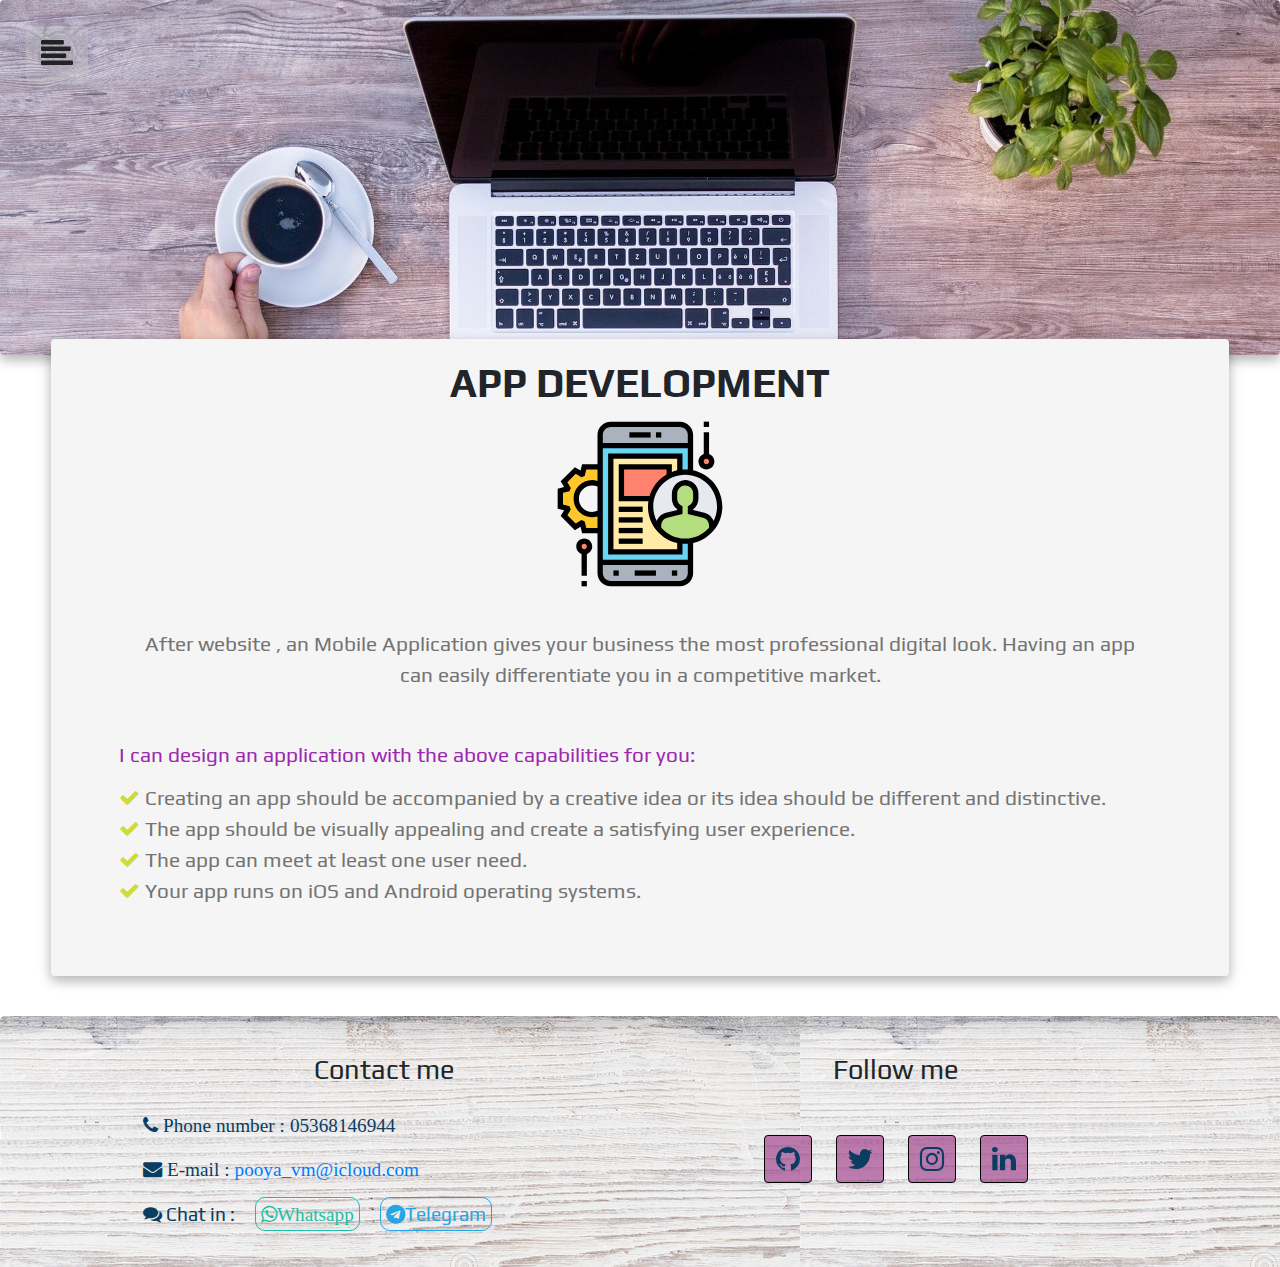
<file: pages/app-development/index.html>
<!DOCTYPE html>
<html lang="en">
  <head>
    <meta charset="UTF-8" />
    <meta
      name="viewport"
      content="width=device-width, initial-scale=1, shrink-to-fit=no"
    />
    <!-- ------------font awesome------- -->
    <link
      rel="stylesheet"
      href="https://stackpath.bootstrapcdn.com/font-awesome/4.7.0/css/font-awesome.min.css"
    />
   
    <link
      href="https://fonts.googleapis.com/css2?family=Russo+One&display=swap"
      rel="stylesheet"
    />
    <link
      href="https://fonts.googleapis.com/css2?family=Play:wght@700&display=swap"
      rel="stylesheet"
    />
    <link
      href="https://fonts.googleapis.com/css2?family=Play:wght@400;700&display=swap"
      rel="stylesheet"
    />
    <!-- ------------bootstrap----------- -->
    <link
      href="https://cdnjs.cloudflare.com/ajax/libs/twitter-bootstrap/4.5.0/css/bootstrap.min.css"
      rel="stylesheet"
    />
    <link rel="stylesheet" href="../../css/mdb.min.css" />
    <link rel="stylesheet" href="./style.css" />
    <link rel="stylesheet" href="../../css/shared.css">
    <link rel="shortcut icon" href="../../images/mobile.svg" type="image/x-icon">
    <title>App Development</title>
  </head>
  <body>
      <!-- ---------------------------progress bar ------------------------------------->
    <div class="progress"></div>
    <div id="top-menu">
      <a class="menu-btn animated fadeInDown delay-1s slow">
        <i class="fa fa-align-left"></i>
      </a>
    </div>
    <aside class="menu">
      <div class="close-btn"><i class="fa fa-window-close"></i></div>
      <ul class="menu-list">
        <li class="memu-item first">
          <a href="../../index.html" class="grey-text"><i class="fa fa-home grey-text"></i>HOME</a>
        </li>
        <li class="memu-item services">
          <a href="../web-development/index.html">
            <img
              src="../../images/web-development.svg"
              alt="web development"
              class="menu-img"
            />
            <p class="menu-text grey-text">Web Development</p>
          </a>
        </li>
        <li class="memu-item services">
          <a href="../e-commerce/index.html">
            <img
              src="../../images/e-commerce.svg"
              alt="e-commerce"
              class="menu-img"
            />
            <p class="menu-text grey-text">E - Commerce</p>
          </a>
        </li>
       
        <li class="memu-item services">
          <a href="../seo-optimazition/index.html">
            <img src="../../images/seo.svg" alt="seo" class="menu-img" />
            <p class="menu-text grey-text">SEO Optimization</p>
          </a>
        </li>
      </ul>
    </aside>

    <!-- Card -->
    <div class="card card-cascade wider reverse">
      <!-- Card image -->
      <div class="view view-cascade overlay">
        <img
          class="card-img-top"
          src="../../images/web-master.jpg"
          alt="Card image cap"
        />
        <div class="mask rgba-white-slight"></div>
      </div>

      <!-- Card content -->
      <div class="card-body card-body-cascade text-center color-card">
        <!-- Title -->
        <h1 class="card-title h1-responsive"><strong>APP DEVELOPMENT</strong></h1>
        <!-- Subtitle -->
        <img
          src="../../images/app-development.svg"
          alt="app development"
          class="main-img animated bounceIn slow"
        />
        <!-- Text -->
        <p class="card-text m-0 m-lg-4 title-txt px-0 px-lg-5 mb-5">
          After website , an Mobile Application gives your business the most professional digital look. Having an app can easily differentiate you in a competitive market.
        </p>
        <div class="card-text text-left">
          <p class="card-title purple-text ml-0 ml-lg-5 mt-5">I can design an application with the above capabilities for you:</p>
          <ul class="list-ul mb-5 wow fadeInUp p-0 px-lg-5">
            <li><i class="fa fa-check lime-text"></i>
              Creating an app should be accompanied by a creative idea or its idea should be different and distinctive.

            </li>
            <li><i class="fa fa-check lime-text"></i>
              The app should be visually appealing and create a satisfying user experience.

            </li>
            <li><i class="fa fa-check lime-text"></i>
              The app can meet at least one user need.

            </li>
            <li><i class="fa fa-check lime-text"></i>
              Your app runs on iOS and Android operating systems.
            </li>
            
          </ul>
        </div>
       
      </div>
    </div>
    <!-- Card -->
    <footer class="footer">
        <div class="footer-container">
            
              <div class="col-lg-6">
                <h3 class="mb-4 text-center h3-responsive">Contact me</h3>
                <p class="phone-txt"><i class="fa fa-phone"> Phone number : <span class="ml-4 ml-lg-0">05368146944</span></i></p>
                <p class="mail-txt"><i class="fa fa-envelope mr-1"> E-mail : <email
                    ><a class="text-darken" href="mailto:pooya_vm@icloud.com"
                      >pooya_vm@icloud.com</a
                    ></email
                  ></i></p>
                <div class="social-txt"><i class="fa fa-comments"></i> Chat in :
                    <a href="https://wa.me/05368146944" class="whatsapp-txt"target="_blank"><i class="fa fa-whatsapp">Whatsapp</i></a>
                    <a href="https://t.me/pooya_vm" class="telegram-txt" target="_blank"><i class="fa fa-telegram"></i>Telegram</a>
                </div>
              </div>
              <div class="col-lg-6">
              <h3 class="text-center h3-responsive">Follow me</h3>
              <div class="social-network text-center wow">
                <a class="s-icon" href="https://github.com/pooya13vm"
                target="_blank"
                data-toggle="tooltip" title="github"><i class="x fa fa-github"></i
                ></a>
                <a class="s-icon" href="https://twitter.com/"
                target="_blank"
                data-toggle="tooltip" title="twitter"><i class="x fa fa-twitter"></i
                ></a>
                <a class="s-icon" href="https://www.instagram.com/"
                target="_blank"
                data-toggle="tooltip" title="instagram"><i class="x fa fa-instagram"></i
                ></a>
                <a
                  class="s-icon"
                  href="https://www.linkedin.com/in/pooya-vaghef-3b3a8278"
                  target="_blank"
                  data-toggle="tooltip" title="linkedin"><i class="x fa fa-linkedin"></i
                ></a>
              </div>
            </div>
    </footer>

    <script src="../../js/jquery.js"></script>
    <script src="../../js/index.js"></script>
    <script
      type="text/javascript"
      src="https://cdnjs.cloudflare.com/ajax/libs/popper.js/1.14.4/umd/popper.min.js"
    ></script>
    <!-- Bootstrap core JavaScript -->
    <script
      type="text/javascript"
      src="https://cdnjs.cloudflare.com/ajax/libs/twitter-bootstrap/4.5.0/js/bootstrap.min.js"
    ></script>
    <script src="../../js/mdb.min.js"></script>
    <script src="../../js/shared.js"></script>
  </body>
</html>
</file>
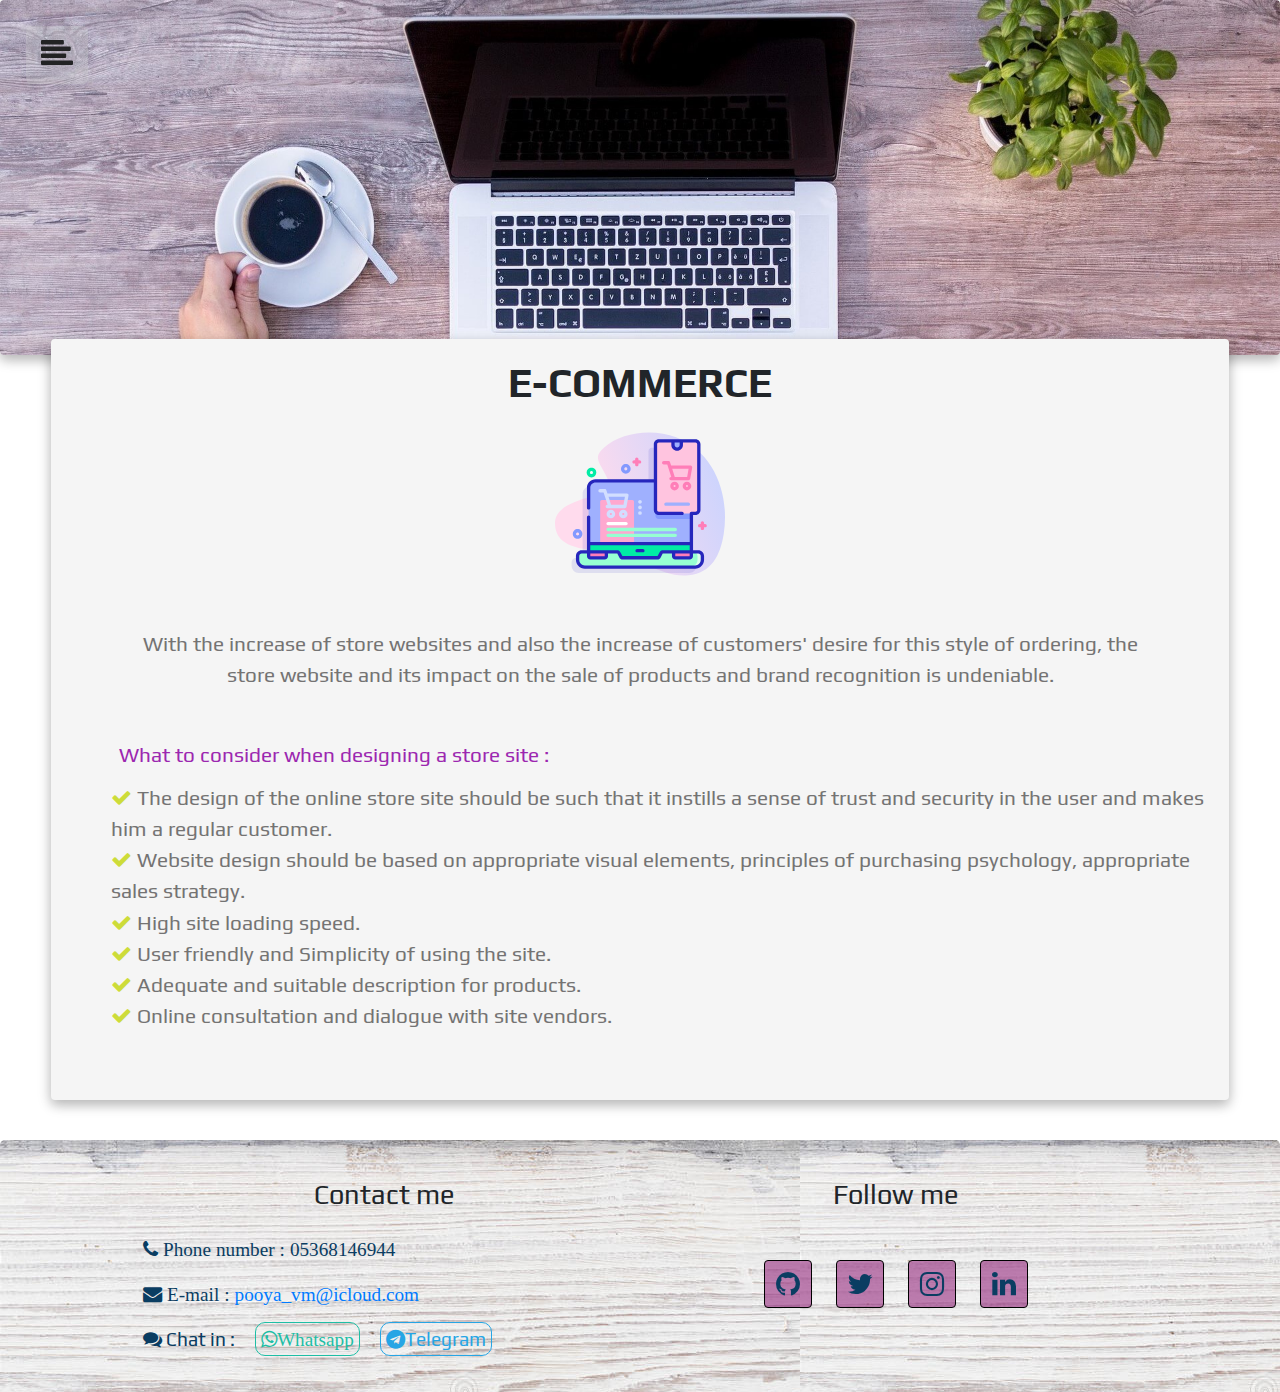
<file: pages/e-commerce/index.html>
<!DOCTYPE html>
<html lang="en">
  <head>
    <meta charset="UTF-8" />
    <meta
      name="viewport"
      content="width=device-width, initial-scale=1, shrink-to-fit=no"
    />
    <!-- ------------font awesome------- -->
    <link
      rel="stylesheet"
      href="https://stackpath.bootstrapcdn.com/font-awesome/4.7.0/css/font-awesome.min.css"
    />
   
    <link
      href="https://fonts.googleapis.com/css2?family=Russo+One&display=swap"
      rel="stylesheet"
    />
    <link
      href="https://fonts.googleapis.com/css2?family=Play:wght@700&display=swap"
      rel="stylesheet"
    />
    <link
      href="https://fonts.googleapis.com/css2?family=Play:wght@400;700&display=swap"
      rel="stylesheet"
    />
    <!-- ------------bootstrap----------- -->
    <link
      href="https://cdnjs.cloudflare.com/ajax/libs/twitter-bootstrap/4.5.0/css/bootstrap.min.css"
      rel="stylesheet"
    />
    <link rel="stylesheet" href="../../css/mdb.min.css" />
    <link rel="stylesheet" href="./style.css" />
    <link rel="stylesheet" href="../../css/shared.css">
    <link rel="shortcut icon" href="../../images/e-commerce.svg" type="image/x-icon">
    <title>E-commerce</title>
  </head>
  <body>
      <!-- ---------------------------progress bar ------------------------------------->
    <div class="progress"></div>
    <div id="top-menu">
      <a class="menu-btn animated fadeInDown delay-1s slow">
        <i class="fa fa-align-left"></i>
      </a>
    </div>
    <aside class="menu">
      <div class="close-btn"><i class="fa fa-window-close"></i></div>
      <ul class="menu-list">
        <li class="memu-item first">
          <a href="../../index.html" class="grey-text"><i class="fa fa-home grey-text"></i>HOME</a>
        </li>
        <li class="memu-item services">
          <a href="../web-development/index.html">
            <img
              src="../../images/web-development.svg"
              alt="web development"
              class="menu-img"
            />
            <p class="menu-text grey-text">Web Development</p>
          </a>
        </li>
        <li class="memu-item services">
          <a href="../app-development/index.html">
            <img
              src="../../images/app-development.svg"
              alt="mobile app development"
              class="menu-img"
            />
            <p class="menu-text grey-text">App Development</p>
          </a>
        </li>
        <li class="memu-item services">
          <a href="../seo-optimazition/index.html">
            <img src="../../images/seo.svg" alt="seo" class="menu-img" />
            <p class="menu-text grey-text">SEO Optimization</p>
          </a>
        </li>
      </ul>
    </aside>

    <!-- Card -->
    <div class="card card-cascade wider reverse">
      <!-- Card image -->
      <div class="view view-cascade overlay">
        <img
          class="card-img-top"
          src="../../images/web-master.jpg"
          alt="Card image cap"
        />
        <div class="mask rgba-white-slight"></div>
      </div>

      <!-- Card content -->
      <div class="card-body card-body-cascade text-center color-card">
        <!-- Title -->
        <h1 class="card-title h1-responsive"><strong>E-COMMERCE</strong></h1>
        <!-- Subtitle -->
        <img
          src="../../images/e-commerce.svg"
          alt="web development"
          class="main-img  animated bounceIn slow"
        />
        <!-- Text -->
        <p class="card-text m-4 title-txt mx-5 mb-5">
          With the increase of store websites and also the increase of customers' desire for this style of ordering, the store website and its impact on the sale of products and brand recognition is undeniable. 
        </p>
        <div class="card-text text-left">
          <p class="card-title purple-text ml-5 mt-5">What to consider when designing a store site :</p>
          <ul class="list-ul mb-5 wow fadeInUp">
            <li><i class="fa fa-check lime-text"></i>
              The design of the online store site should be such that it instills a sense of trust and security in the user and makes him a regular customer.

            </li>
            <li><i class="fa fa-check lime-text"></i>
              Website design should be based on appropriate visual elements, principles of purchasing psychology, appropriate sales strategy.
            </li>
            <li><i class="fa fa-check lime-text"></i>
              High site loading speed.

            </li>
            <li><i class="fa fa-check lime-text"></i>
              User friendly and Simplicity of using the site.
            </li>
            <li><i class="fa fa-check lime-text"></i>
              Adequate and suitable description for products.
            </li>
            <li><i class="fa fa-check lime-text"></i>
              Online consultation and dialogue with site vendors.
            </li>
            
          </ul>
        </div>
      </div>
    </div>
    <!-- Card -->
    <footer class="footer">
        <div class="footer-container">
            
              <div class="col-lg-6">
                <h3 class="mb-4 text-center h3-responsive">Contact me</h3>
                <p class="phone-txt"><i class="fa fa-phone"> Phone number : <span class="ml-4 ml-lg-0">05368146944</span></i></p>
                <p class="mail-txt"><i class="fa fa-envelope mr-1"> E-mail : <email
                    ><a class="text-darken" href="mailto:pooya_vm@icloud.com"
                      >pooya_vm@icloud.com</a
                    ></email
                  ></i></p>
                <div class="social-txt"><i class="fa fa-comments"></i> Chat in :
                    <a href="https://wa.me/05368146944" class="whatsapp-txt"target="_blank"><i class="fa fa-whatsapp">Whatsapp</i></a>
                    <a href="https://t.me/pooya_vm" class="telegram-txt" target="_blank"><i class="fa fa-telegram"></i>Telegram</a>
                </div>
              </div>
              <div class="col-lg-6">
              <h3 class="text-center h3-responsive">Follow me</h3>
              <div class="social-network text-center wow">
                <a class="s-icon" href="https://github.com/pooya13vm"
                target="_blank"
                data-toggle="tooltip" title="github"><i class="x fa fa-github"></i
                ></a>
                <a class="s-icon" href="https://twitter.com/"
                target="_blank"
                data-toggle="tooltip" title="twitter"><i class="x fa fa-twitter"></i
                ></a>
                <a class="s-icon" href="https://www.instagram.com/"
                target="_blank"
                data-toggle="tooltip" title="instagram"><i class="x fa fa-instagram"></i
                ></a>
                <a
                  class="s-icon"
                  href="https://www.linkedin.com/in/pooya-vaghef-3b3a8278"
                  target="_blank"
                  data-toggle="tooltip" title="linkedin"><i class="x fa fa-linkedin"></i
                ></a>
              </div>
            </div>
    </footer>

    <script src="../../js/jquery.js"></script>
    <script src="../../js/index.js"></script>
    <script
      type="text/javascript"
      src="https://cdnjs.cloudflare.com/ajax/libs/popper.js/1.14.4/umd/popper.min.js"
    ></script>
    <!-- Bootstrap core JavaScript -->
    <script
      type="text/javascript"
      src="https://cdnjs.cloudflare.com/ajax/libs/twitter-bootstrap/4.5.0/js/bootstrap.min.js"
    ></script>
    <script src="../../js/mdb.min.js"></script>
    <script src="../../js/shared.js"></script>
  </body>
</html>
</file>
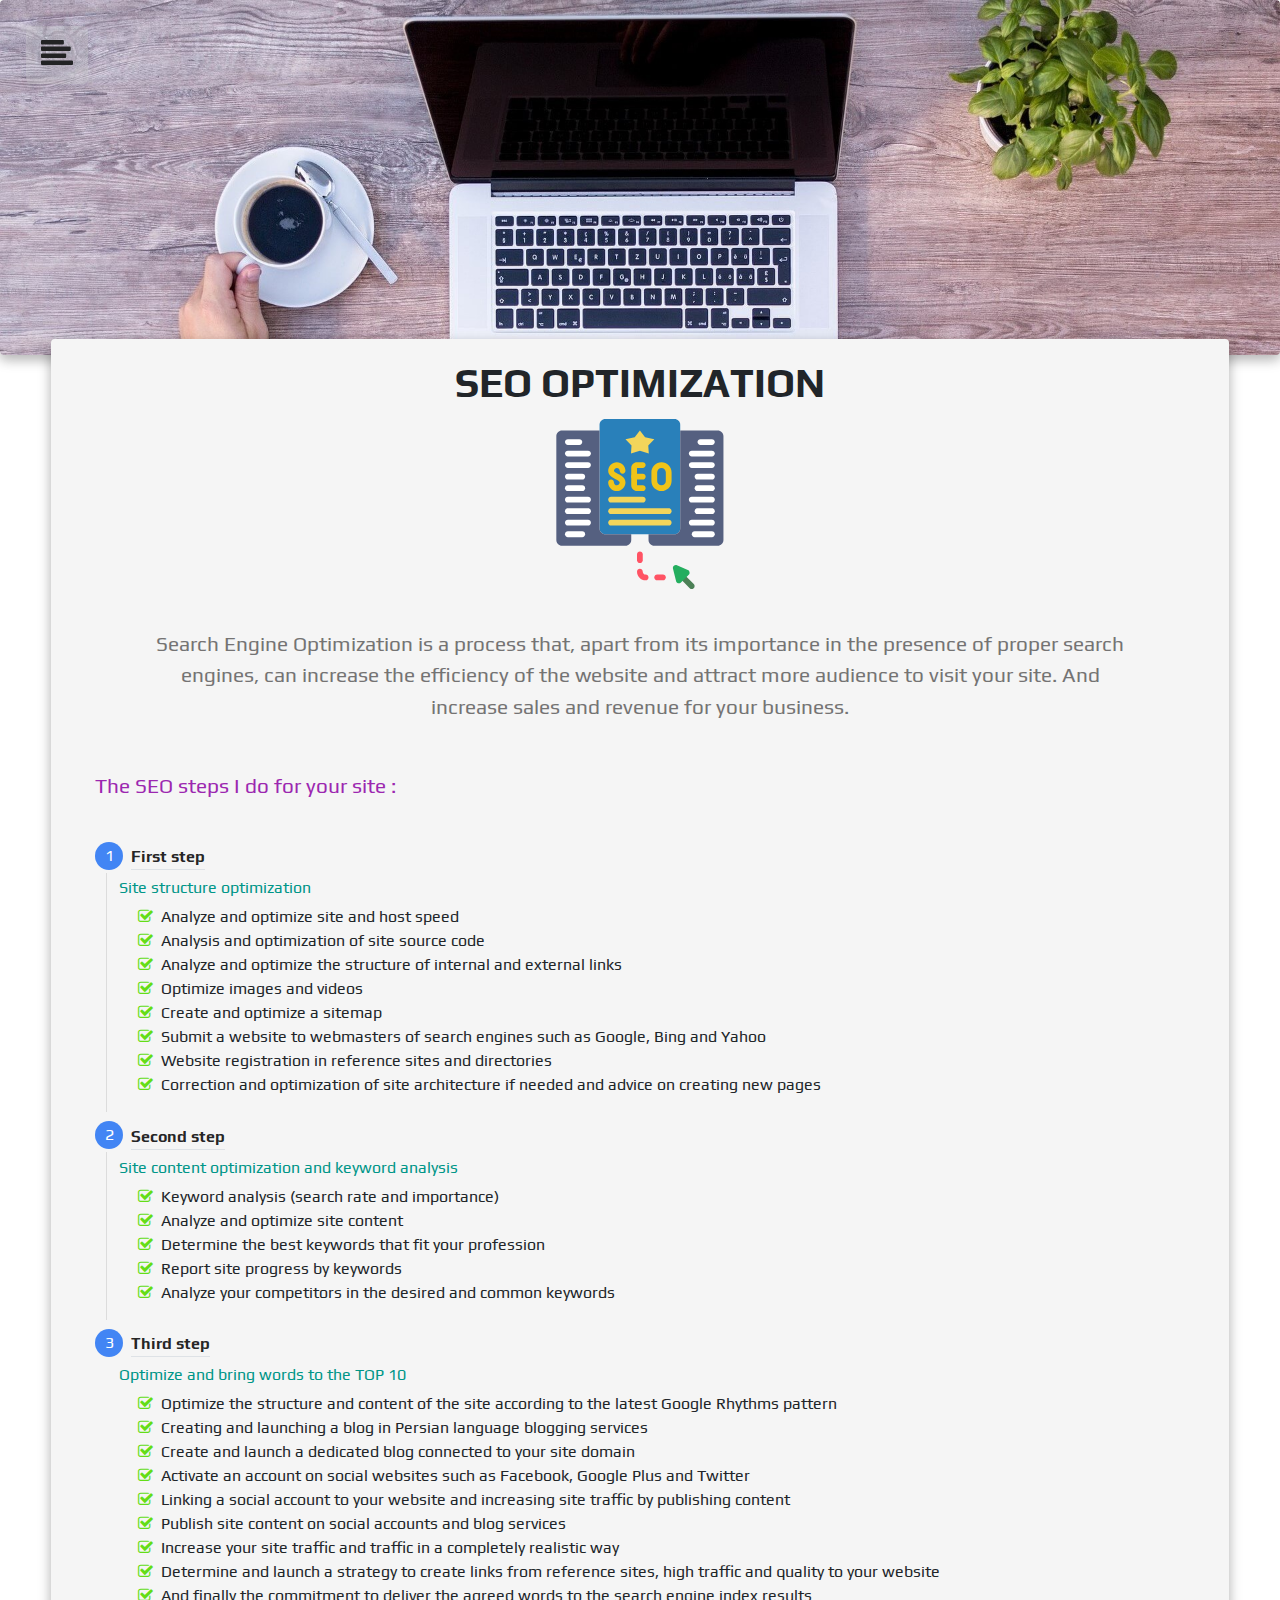
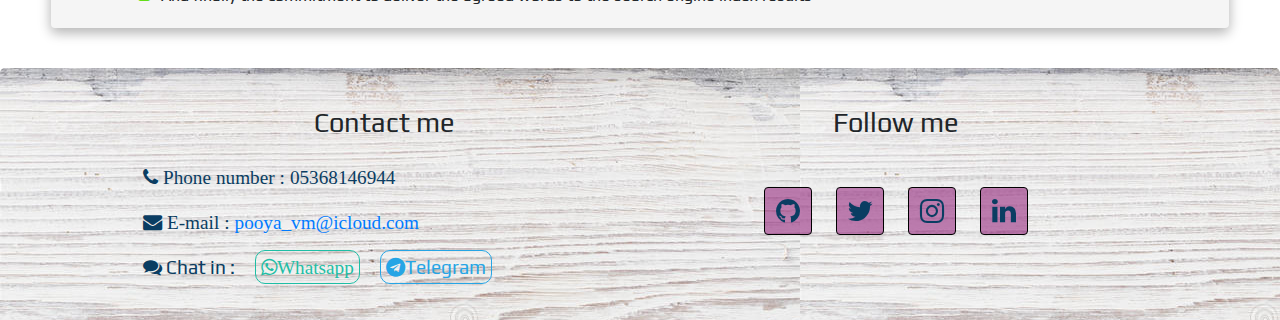
<file: pages/seo-optimazition/index.html>
<!DOCTYPE html>
<html lang="en">
  <head>
    <meta charset="UTF-8" />
    <meta
      name="viewport"
      content="width=device-width, initial-scale=1, shrink-to-fit=no"
    />
    <!-- ------------font awesome------- -->
    <link
      rel="stylesheet"
      href="https://stackpath.bootstrapcdn.com/font-awesome/4.7.0/css/font-awesome.min.css"
    />
   
    <link
      href="https://fonts.googleapis.com/css2?family=Russo+One&display=swap"
      rel="stylesheet"
    />
    <link
      href="https://fonts.googleapis.com/css2?family=Play:wght@700&display=swap"
      rel="stylesheet"
    />
    <link
      href="https://fonts.googleapis.com/css2?family=Play:wght@400;700&display=swap"
      rel="stylesheet"
    />
    <!-- ------------bootstrap----------- -->
    <link
      href="https://cdnjs.cloudflare.com/ajax/libs/twitter-bootstrap/4.5.0/css/bootstrap.min.css"
      rel="stylesheet"
    />
    <link rel="stylesheet" href="../../css/mdb.min.css" />
    <link rel="stylesheet" href="./style.css" />
    <link rel="stylesheet" href="../../css/shared.css">
    <link rel="shortcut icon" href="../../images/seo.svg" type="image/x-icon">
    <title>SEO Optimization</title>
  </head>
  <body>
      <!-- ---------------------------progress bar ------------------------------------->
    <div class="progress"></div>
    <div id="top-menu">
      <a class="menu-btn animated fadeInDown delay-1s slow">
        <i class="fa fa-align-left"></i>
      </a>
    </div>
    <aside class="menu">
      <div class="close-btn"><i class="fa fa-window-close"></i></div>
      <ul class="menu-list">
        <li class="memu-item first">
          <a href="../../index.html" class="grey-text"><i class="fa fa-home"></i>HOME</a>
        </li>
        <li class="memu-item services">
          <a href="../web-development/index.html">
            <img src="../../images/web-development.svg" alt="web development" class="menu-img" />
            <p class="menu-text grey-text">Web Development</p>
          </a>
        </li>
        <li class="memu-item services">
          <a href="../e-commerce/index.html">
            <img
              src="../../images/e-commerce.svg"
              alt="e-commerce"
              class="menu-img"
            />
            <p class="menu-text grey-text">E - Commerce</p>
          </a>
        </li>
        <li class="memu-item services">
          <a href="../app-development/index.html">
            <img
              src="../../images/app-development.svg"
              alt="mobile app development"
              class="menu-img"
            />
            <p class="menu-text grey-text">App Development</p>
          </a>
        </li>
        
      </ul>
    </aside>

    <!-- Card -->
    <div class="card card-cascade wider reverse">
      <!-- Card image -->
      <div class="view view-cascade overlay">
        <img
          class="card-img-top"
          src="../../images/web-master.jpg"
          alt="Card image cap"
        />
        <div class="mask rgba-white-slight"></div>
      </div>

      <!-- Card content -->
      <div class="card-body card-body-cascade text-center color-card">
        <!-- Title -->
        <h1 class="card-title h1-responsive"><strong>SEO OPTIMIZATION</strong></h1>
        <!-- Subtitle -->
        <img
          src="../../images/seo.svg"
          alt="seo"
          class="main-img animated bounceIn slow"
        />
        <!-- Text -->
        <p class="card-text m-4 title-txt px-0 px-lg-5 mb-5">
          Search Engine Optimization is a process that, apart from its importance in the presence of proper search engines, can increase the efficiency of the website and attract more audience to visit your site. And increase sales and revenue for your business.
        </p>
        <p class="card-text purple-text text-left ml-4">The SEO steps I do for your site :</p>
<!-- Vertical Steppers -->
<div class="row mt-1">
  <div class="col-md-12">

    <!-- Stepers Wrapper -->
    <ul class="stepper stepper-vertical">

      <!-- First Step -->
      <li class="active">
        <a href="#!">
          <span class="circle">1</span>
          <span class="label border-bottom">First step</span>
        </a>
        <h6 class="title pl-5 teal-text">Site structure optimization</h6>
        <ul class="list wow bounceInUp slower">
          <li><i class="fa fa-check-square-o"></i>Analyze and optimize site and host speed</li>
          <li><i class="fa fa-check-square-o"></i>Analysis and optimization of site source code</li>
          <li><i class="fa fa-check-square-o"></i>Analyze and optimize the structure of internal and external links</li>
          <li><i class="fa fa-check-square-o"></i>Optimize images and videos</li>
          <li><i class="fa fa-check-square-o"></i>Create and optimize a sitemap</li>
          <li><i class="fa fa-check-square-o"></i>Submit a website to webmasters of search engines such as Google, Bing and Yahoo</li>
          <li><i class="fa fa-check-square-o"></i>Website registration in reference sites and directories</li>
          <li><i class="fa fa-check-square-o"></i>Correction and optimization of site architecture if needed and advice on creating new pages</li>
        </ul>
      </li>
      <li class="active">
        <a href="#!">
          <span class="circle">2</span>
          <span class="label border-bottom">Second step</span>
        </a>
        <h6 class="title pl-5 teal-text">Site content optimization and keyword analysis</h6>
        <ul class="list wow bounceInUp slow">
          <li><i class="fa fa-check-square-o"></i>Keyword analysis (search rate and importance)</li>
          <li><i class="fa fa-check-square-o"></i>Analyze and optimize site content</li>
          <li><i class="fa fa-check-square-o"></i>Determine the best keywords that fit your profession</li>
          <li><i class="fa fa-check-square-o"></i>Report site progress by keywords</li>
          <li><i class="fa fa-check-square-o"></i>Analyze your competitors in the desired and common keywords</li>
        </ul>
      </li>
      <li class="active">
        <a href="#!">
          <span class="circle">3</span>
          <span class="label border-bottom">Third step</span>
        </a>
        <h6 class="title pl-5 teal-text">Optimize and bring words to the TOP 10</h6>
        <ul class="list wow bounceInUp slow">
          <li><i class="fa fa-check-square-o"></i>Optimize the structure and content of the site according to the latest Google Rhythms pattern</li>
          <li><i class="fa fa-check-square-o"></i>Creating and launching a blog in Persian language blogging services</li>
          <li><i class="fa fa-check-square-o"></i>Create and launch a dedicated blog connected to your site domain</li>
          <li><i class="fa fa-check-square-o"></i>Activate an account on social websites such as Facebook, Google Plus and Twitter</li>
          <li><i class="fa fa-check-square-o"></i>Linking a social account to your website and increasing site traffic by publishing content</li>
          <li><i class="fa fa-check-square-o"></i>Publish site content on social accounts and blog services</li>
          <li><i class="fa fa-check-square-o"></i>Increase your site traffic and traffic in a completely realistic way</li>
          <li><i class="fa fa-check-square-o"></i>Determine and launch a strategy to create links from reference sites, high traffic and quality to your website</li>
          <li><i class="fa fa-check-square-o"></i>And finally the commitment to deliver the agreed words to the search engine index results</li>
        </ul>
      </li>
      </ul>
</div>
</div>
  </div>
</div>


      
    <!-- Card -->
    <footer class="footer">
        <div class="footer-container">
            
              <div class="col-lg-6">
                <h3 class="mb-4 text-center h3-responsive">Contact me</h3>
                <p class="phone-txt"><i class="fa fa-phone"> Phone number : <span class="ml-4 ml-lg-0">05368146944</span></i></p>
                <p class="mail-txt"><i class="fa fa-envelope mr-1"> E-mail : <email
                    ><a class="text-darken" href="mailto:pooya_vm@icloud.com"
                      >pooya_vm@icloud.com</a
                    ></email
                  ></i></p>
                <div class="social-txt"><i class="fa fa-comments"></i> Chat in :
                    <a href="https://wa.me/05368146944" class="whatsapp-txt"target="_blank"><i class="fa fa-whatsapp">Whatsapp</i></a>
                    <a href="https://t.me/pooya_vm" class="telegram-txt" target="_blank"><i class="fa fa-telegram"></i>Telegram</a>
                 </div>
              </div>
              <div class="col-lg-6">
              <h3 class="text-center h3-responsive">Follow me</h3>
              <div class="social-network text-center wow">
                <a class="s-icon" href="https://github.com/pooya13vm"
                target="_blank"
                data-toggle="tooltip" title="github"><i class="x fa fa-github"></i
                ></a>
                <a class="s-icon" href="https://twitter.com/"
                target="_blank"
                data-toggle="tooltip" title="twitter"><i class="x fa fa-twitter"></i
                ></a>
                <a class="s-icon" href="https://www.instagram.com/"
                target="_blank"
                data-toggle="tooltip" title="instagram"><i class="x fa fa-instagram"></i
                ></a>
                <a
                  class="s-icon"
                  href="https://www.linkedin.com/in/pooya-vaghef-3b3a8278"
                  target="_blank"
                  data-toggle="tooltip" title="linkedin"><i class="x fa fa-linkedin"></i
                ></a>
              </div>
            </div>
    </footer>

    <script src="../../js/jquery.js"></script>
    <script src="../../js/index.js"></script>
    <script
      type="text/javascript"
      src="https://cdnjs.cloudflare.com/ajax/libs/popper.js/1.14.4/umd/popper.min.js"
    ></script>
    <!-- Bootstrap core JavaScript -->
    <script
      type="text/javascript"
      src="https://cdnjs.cloudflare.com/ajax/libs/twitter-bootstrap/4.5.0/js/bootstrap.min.js"
    ></script>
    <script src="../../js/mdb.min.js"></script>
    <script src="../../js/shared.js"></script>
  </body>
</html>
</file>
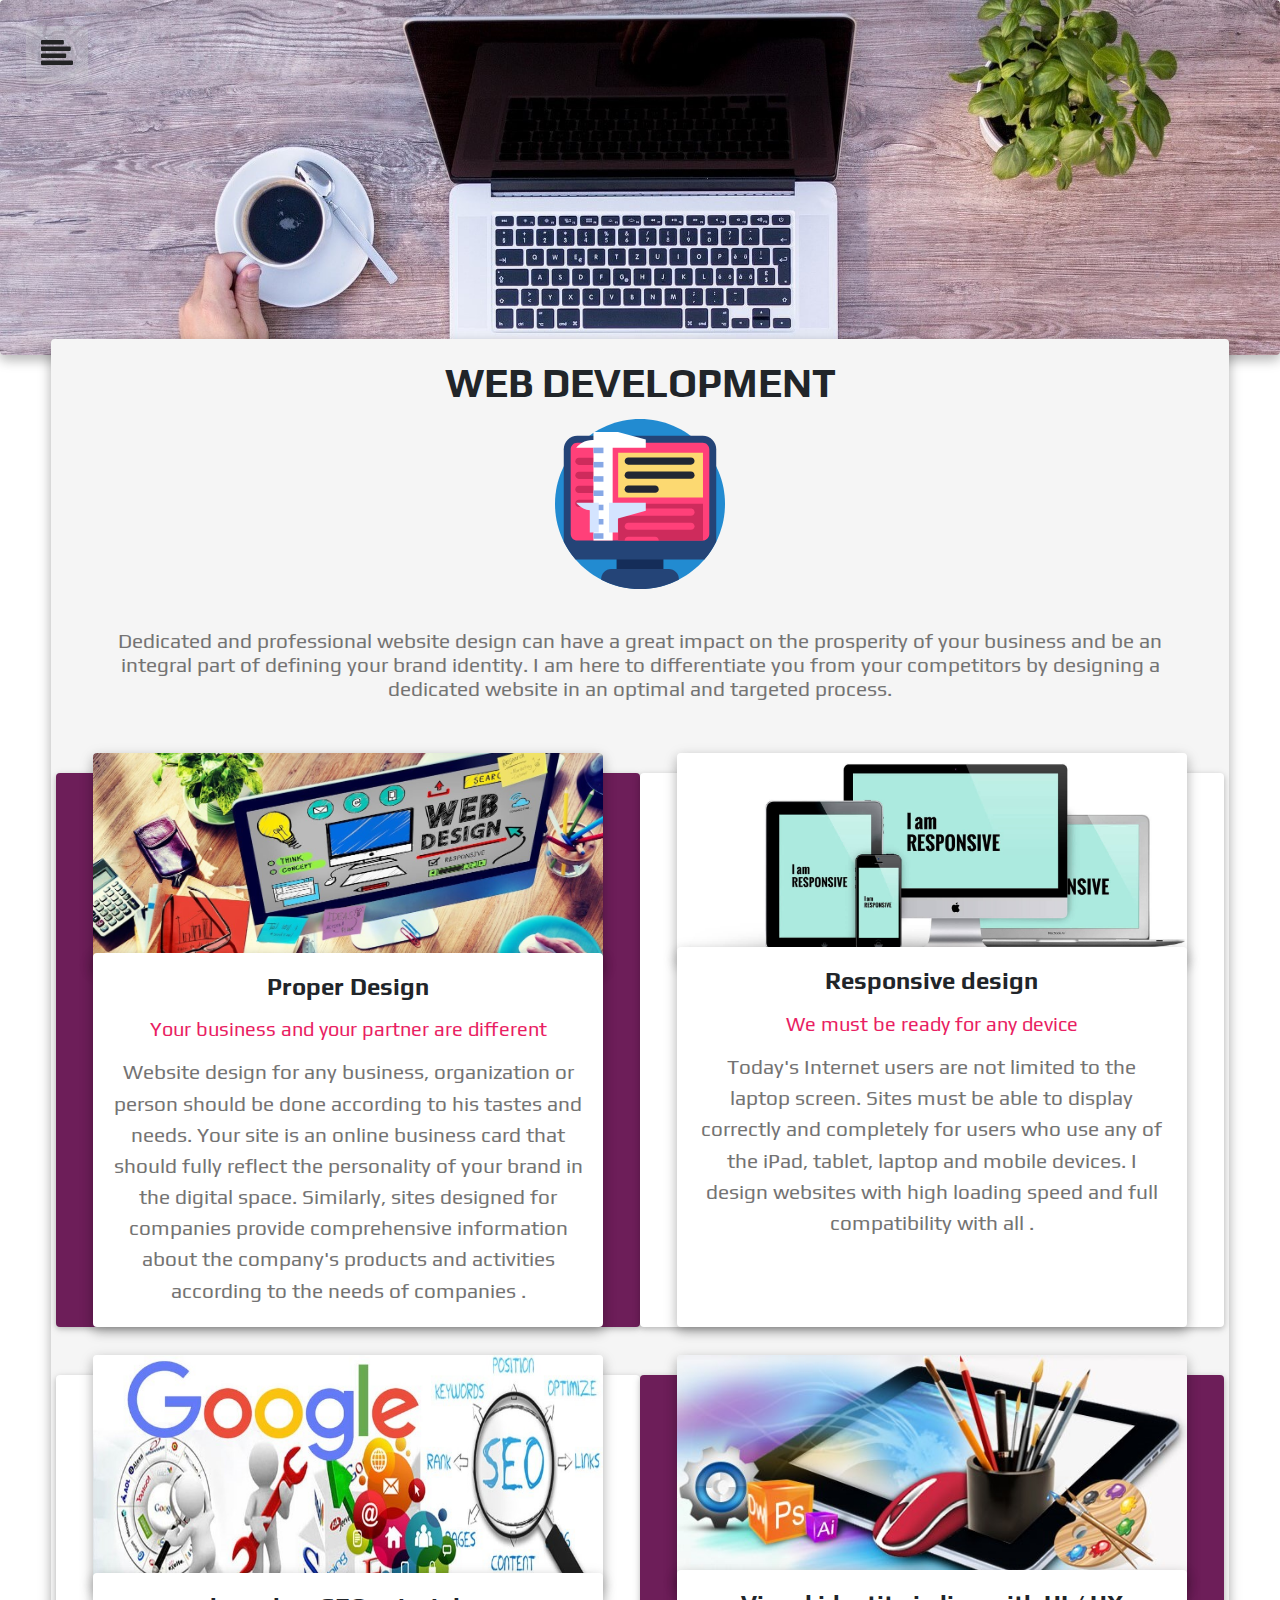
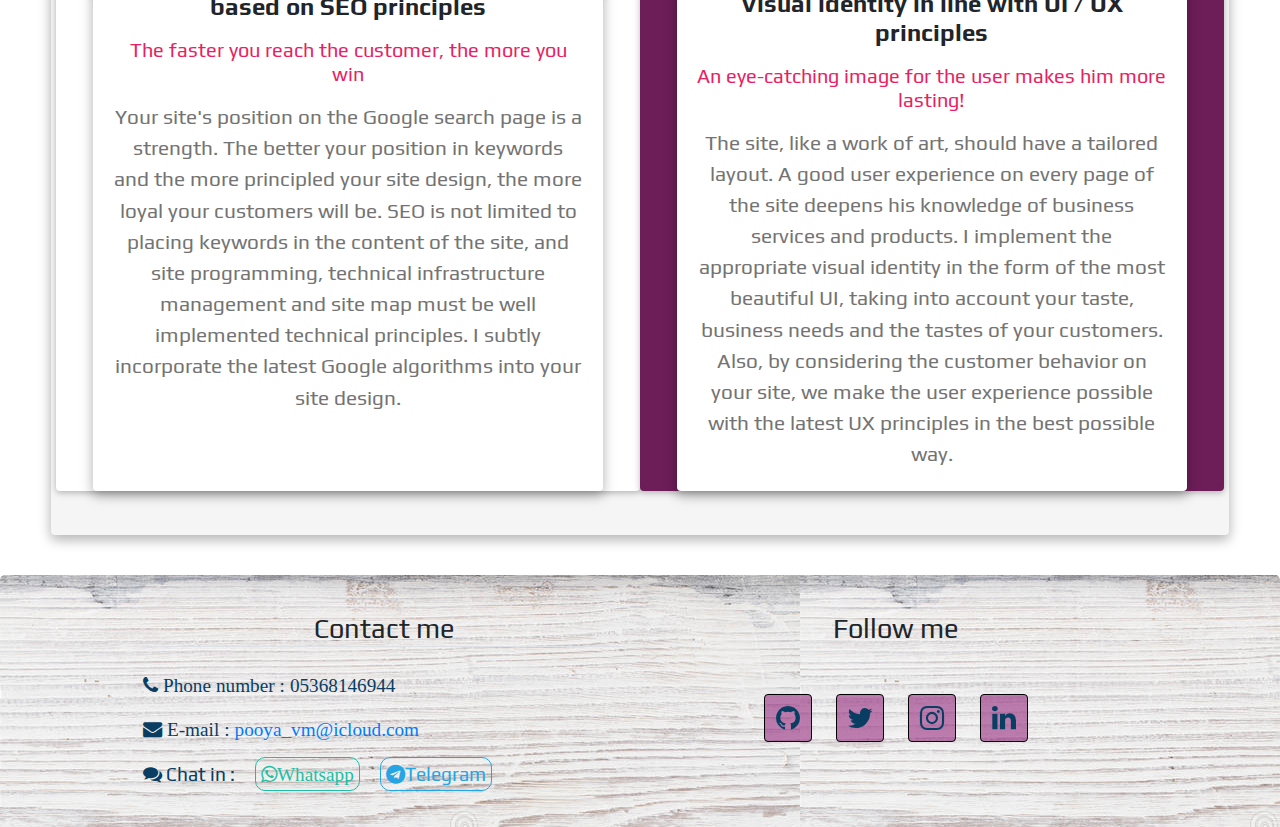
<file: pages/web-development/index.html>
<!DOCTYPE html>
<html lang="en">
  <head>
    <meta charset="UTF-8" />
    <meta
      name="viewport"
      content="width=device-width, initial-scale=1, shrink-to-fit=no"
    />
    <!-- ------------font awesome------- -->
    <link
      rel="stylesheet"
      href="https://stackpath.bootstrapcdn.com/font-awesome/4.7.0/css/font-awesome.min.css"
    />
   
    <link
      href="https://fonts.googleapis.com/css2?family=Russo+One&display=swap"
      rel="stylesheet"
    />
    <link
      href="https://fonts.googleapis.com/css2?family=Play:wght@700&display=swap"
      rel="stylesheet"
    />
    <link
      href="https://fonts.googleapis.com/css2?family=Play:wght@400;700&display=swap"
      rel="stylesheet"
    />
    <!-- ------------bootstrap----------- -->
    <link
      href="https://cdnjs.cloudflare.com/ajax/libs/twitter-bootstrap/4.5.0/css/bootstrap.min.css"
      rel="stylesheet"
    />
    <link rel="stylesheet" href="../../css/mdb.min.css" />
    <link rel="stylesheet" href="../../css/shared.css">
    <link rel="stylesheet" href="./style.css" />
    <link rel="shortcut icon" href="../../images/web.svg" type="image/x-icon">
    <title>WEB Development</title>
  </head>
  <body>
      <!-- ---------------------------progress bar ------------------------------------->
    <div class="progress"></div>
    <div id="top-menu">
      <a class="menu-btn animated fadeInDown delay-1s slow">
        <i class="fa fa-align-left"></i>
      </a>
    </div>
    <aside class="menu">
      <div class="close-btn"><i class="fa fa-window-close"></i></div>
      <ul class="menu-list">
        <li class="memu-item first">
          <a href="../../index.html" class="grey-text"><i class="fa fa-home grey-text"></i>HOME</a>
        </li>
        <li class="memu-item services">
          <a href="../e-commerce/index.html">
            <img
              src="../../images/e-commerce.svg"
              alt="e-commerce"
              class="menu-img"
            />
            <p class="menu-text grey-text">E - Commerce</p>
          </a>
        </li>
        <li class="memu-item services">
          <a href="../app-development/index.html">
            <img
              src="../../images/app-development.svg"
              alt="mobile app development"
              class="menu-img"
            />
            <p class="menu-text grey-text">App Development</p>
          </a>
        </li>
        <li class="memu-item services">
          <a href="../seo-optimazition/index.html">
            <img src="../../images/seo.svg" alt="seo" class="menu-img" />
            <p class="menu-text grey-text">SEO Optimization</p>
          </a>
        </li>
      </ul>
    </aside>

    <!-- Card -->
    <div class="card card-cascade wider reverse">
      <!-- Card image -->
      <div class="view view-cascade overlay">
        <img
          class="card-img-top"
          src="../../images/web-master.jpg"
          alt="Card image cap"
        />
        <div class="mask rgba-white-slight"></div>
      </div>

      <!-- Card content --------------------------------------------------->
      <div class="card-body card-body-cascade text-center color-card">
        <!-- Title -->
        <h1 class="card-title h1-responsive"><strong>WEB DEVELOPMENT</strong></h1>
        <!-- Subtitle -->
        <img
          src="../../images/web-development.svg"
          alt="web development"
          class="main-img animated bounceIn slow"
        />
        <!-- Text -->
        <p class="card-text m-4 titele-txt mb-5">
          Dedicated and professional website design can have a great impact on
          the prosperity of your business and be an integral part of defining
          your brand identity. I am here to differentiate you from your
          competitors by designing a dedicated website in an optimal and
          targeted process.
        </p>
        <div class="row row-cols-1 row-cols-md-2">
          <!-- Card Narrower ---------------------------------------------->
          <div class="card card-cascade narrower col-md-6 my-4 color-card2 wow fadeInLeft">
            <!-- Card image -->
            <div class="view view-cascade overlay">
              <img
                class="card-img-top"
                src="../../images/Proper-Design.jpg"
                alt="Proper Design"
              />
              <a>
                <div class="mask rgba-white-slight"></div>
              </a>
            </div>

            <!-- Card content -->
            <div class="card-body card-body-cascade">
              <!-- Title -->
              <h4 class="font-weight-bold card-title">Proper Design</h4>
              <!-- Label -->
              <h5 class="pink-text pb-2 pt-1">
                <i class="fas fa-utensils"></i>Your business and your partner
                are different
              </h5>
              <!-- Text -->
              <p class="card-text">
                Website design for any business, organization or person should
                be done according to his tastes and needs. Your site is an
                online business card that should fully reflect the personality
                of your brand in the digital space. Similarly, sites designed
                for companies provide comprehensive information about the
                company's products and activities according to the needs of
                companies .
              </p>
            </div>
          </div>
          <!-- Card Narrower -->
          <!-- Card Narrower -->
          <div class="card card-cascade narrower col-md-6 my-4 wow fadeInRight">
            <!-- Card image -->
            <div class="view view-cascade overlay">
              <img
                class="card-img-top"
                src="../../images/responsive.jpg"
                alt="Responsive design"
              />
              <a>
                <div class="mask rgba-white-slight"></div>
              </a>
            </div>

            <!-- Card content -->
            <div class="card-body card-body-cascade">
              <h4 class="font-weight-bold card-title">Responsive design</h4>
              <!-- Label -->
              <h5 class="pink-text pb-2 pt-1">
                <i class="fas fa-utensils"></i> We must be ready for any device
              </h5>
              <!-- Title -->

              <!-- Text -->
              <p class="card-text">
                Today's Internet users are not limited to the laptop screen.
                Sites must be able to display correctly and completely for users
                who use any of the iPad, tablet, laptop and mobile devices. I
                design websites with high loading speed and full compatibility
                with all .
              </p>
            </div>
          </div>
          <!-- Card Narrower -->
          <!-- Card Narrower -->
          <div class="card card-cascade narrower col-md-6 my-4 wow fadeInLeft">
            <!-- Card image -->
            <div class="view view-cascade overlay">
              <img
                class="card-img-top"
                src="../../images/seo.jpg"
                alt="based on SEO principles"
              />
              <a>
                <div class="mask rgba-white-slight"></div>
              </a>
            </div>

            <!-- Card content -->
            <div class="card-body card-body-cascade">
              <h4 class="font-weight-bold card-title">
                based on SEO principles
              </h4>
              <!-- Label -->
              <h5 class="pink-text pb-2 pt-1">
                <i class="fas fa-utensils"></i> The faster you reach the
                customer, the more you win
              </h5>
              <!-- Title -->

              <!-- Text -->
              <p class="card-text">
                Your site's position on the Google search page is a strength.
                The better your position in keywords and the more principled
                your site design, the more loyal your customers will be. SEO is
                not limited to placing keywords in the content of the site, and
                site programming, technical infrastructure management and site
                map must be well implemented technical principles. I subtly
                incorporate the latest Google algorithms into your site design.
              </p>
            </div>
          </div>
          <!-- Card Narrower -->
          <!-- Card Narrower -->
          <div class="card card-cascade narrower col-md-6 my-4 color-card2 wow fadeInRight">
            <!-- Card image -->
            <div class="view view-cascade overlay">
              <img
                class="card-img-top"
                src="../../images/website-design.jpg"
                alt="website design ui ux"
              />
              <a>
                <div class="mask rgba-white-slight"></div>
              </a>
            </div>

            <!-- Card content -->
            <div class="card-body card-body-cascade">
              <h4 class="font-weight-bold card-title">
                Visual identity in line with UI / UX principles
              </h4>
              <!-- Label -->
              <h5 class="pink-text pb-2 pt-1">
                <i class="fas fa-utensils"></i>
                An eye-catching image for the user makes him more lasting!
              </h5>
              <!-- Title -->

              <!-- Text -->
              <p class="card-text">
                The site, like a work of art, should have a tailored layout. A
                good user experience on every page of the site deepens his
                knowledge of business services and products. I
                implement the appropriate visual identity in the form of the
                most beautiful UI, taking into account your taste, business
                needs and the tastes of your customers. Also, by considering the
                customer behavior on your site, we make the user experience
                possible with the latest UX principles in the best possible way.
              </p>
            </div>
          </div>
          <!-- Card Narrower -->
        </div>
      </div>
    </div>
    <!-- Card -->
    <footer class="footer">
        <div class="footer-container">
            
              <div class="col-lg-6">
                <h3 class="mb-4 text-center h3-responsive border-bottom">Contact me</h3>
                <p class="phone-txt"><i class="fa fa-phone"> Phone number : <span class="ml-4 ml-lg-0">05368146944</span></i></p>
                <p class="mail-txt"><i class="fa fa-envelope mr-1"> E-mail : <email
                    ><a class="text-darken" href="mailto:pooya_vm@icloud.com"
                      >pooya_vm@icloud.com</a
                    ></email
                  ></i></p>
                <div class="social-txt"><i class="fa fa-comments"></i> Chat in :
                    <a href="https://wa.me/05368146944" class="whatsapp-txt"target="_blank"><i class="fa fa-whatsapp">Whatsapp</i></a>
                    <a href="https://t.me/pooya_vm" class="telegram-txt" target="_blank"><i class="fa fa-telegram"></i>Telegram</a>
                </div>
              </div>
              <div class="col-lg-6">
              <h3 class="text-center h3-responsive">Follow me</h3>
              <div class="social-network text-center wow">
                <a class="s-icon" href="https://github.com/pooya13vm"
                target="_blank"
                data-toggle="tooltip" title="github"><i class="x fa fa-github"></i
                ></a>
                <a class="s-icon" href="https://twitter.com/"
                target="_blank"
                data-toggle="tooltip" title="twitter"><i class="x fa fa-twitter"></i
                ></a>
                <a class="s-icon" href="https://www.instagram.com/"
                target="_blank"
                data-toggle="tooltip" title="instagram"><i class="x fa fa-instagram"></i
                ></a>
                <a
                  class="s-icon"
                  href="https://www.linkedin.com/in/pooya-vaghef-3b3a8278"
                  target="_blank"
                  data-toggle="tooltip" title="linkedin"><i class="x fa fa-linkedin"></i
                ></a>
              </div>
            </div>
    </footer>

    <script src="../../js/jquery.js"></script>
    <script src="../../js/index.js"></script>
    <script
      type="text/javascript"
      src="https://cdnjs.cloudflare.com/ajax/libs/popper.js/1.14.4/umd/popper.min.js"
    ></script>
    <!-- Bootstrap core JavaScript -->
    <script
      type="text/javascript"
      src="https://cdnjs.cloudflare.com/ajax/libs/twitter-bootstrap/4.5.0/js/bootstrap.min.js"
    ></script>
    <script src="../../js/mdb.min.js"></script>
    <script src="../../js/shared.js"></script>
  </body>
</html>
</file>
<file: pages/app-development/style.css>
.list-ul{
    list-style: none;
}
</file>
<file: css/shared.css>
body{
    font-family: 'Play', sans-serif;
}
/* =============progress bar=========== */
.progress{
    position: fixed;
    height: 3px;
    background-color:rgb(175, 22, 155) ;
    box-shadow: 0 0 2px rgb(175, 22, 155);
    z-index: 10000;
    transition: all 0.5s ease;
}
/* ============= =menu btn============= */
.menu-btn{
    position: fixed;
    z-index: 100;
    margin: 2%;
    background: rgba(211, 209, 209, 0.315);
    border-radius: 5px;
    padding: 12px 15px;
}
.fa-align-left{
    color: rgb(34, 35, 36);
    font-size: 2rem;
}
/* ================side menu============= */
.menu{
    position: fixed;
    top: 0;
    left: -300px;
    background-color: rgba(125, 0, 125, 0.9);
    width: 300px;
    height: 100vh;
    z-index: 101;
    transition: left 1s;
}
.active{
    left: 0;
}
.close-btn{
    margin: 1rem 2rem;
    text-align: right;

}
.fa-window-close{
    font-size: 1.3rem;
    color: rgb(56, 21, 73);
    cursor: pointer;
}
.menu-list{
    padding: 2rem;
    text-align: center;
}
.first{
    border-bottom: 1px solid rgba(113, 73, 133, 0.842)  ;
    padding-bottom: 15px;
    font-size: 1.8rem;
}
.first:hover{
    background-color: rgba(73, 71, 75, 0.336);
}
.memu-item{
    list-style: none;

}
.memu-item a{
    text-decoration: none;
    color: black;
}
.memu-item a i{
    margin-right: 10px;
}
.menu-img{
    width: 30%;
    height: 30%;
}
.services{
    margin-top: 1rem;
    background-color: rgba(33, 33, 34, 0.171);
    border-radius: 5px;
    padding: 10px;
    font-size: 1.3rem;
}
.services:hover{
    background-color: rgba(73, 71, 75, 0.336);
}
.menu-text{
    margin-bottom: 0 !important;
}
/* ===============card body============== */
.card-text{
    font-size: 1.3rem !important;
}
.main-img{
    width: 15%;
    margin-bottom: 1rem;
}
.color-card{
    background-color: #f5f5f5 !important;
}
.titele-txt{
    line-height: 1.5rem !important;
}
/* ================footer=============== */
.footer{
    background:url(../images/40.jpg) repeat;
    margin-top: 2.5rem;
    border-radius: 5px 5px 0 0;
}
.footer-container{
    padding:3% 10%;
    display: flex;
}
.phone-txt,
.mail-txt,
.social-txt
{
    font-size: 1.2rem !important;
    color: #0a3d62;
    
}

.social-network {
    margin-top: 10%;
    animation: zoomInDown;
    animation-duration: 1.5s;
}
.s-icon {
    margin: 0 10px;
    width: 3rem;
    height: 3rem;
    background-color: rgba(150, 40, 126, 0.589);
    display: inline-block;
    border-radius: 4px;
    overflow: hidden;
    font-size: 28px;
    transition: 1s linear;
    position: relative;
    border: 1px solid black;
}
.x{
    position: absolute;
    width: 100%;
    height: 130%;
    top: -17px;
    left: 0px;
}

.s-icon:hover {
    transition: 700ms linear;
    border-radius: 50px;
}
.s-icon i::before {
    position: absolute;
    width: 100%;
    height: 100%;
    text-align: center;
    background-size: 200% 200%;
    background-position: 75% 75%;
    top: 0;
    left: 0;
    line-height: 80px;
    -webkit-background-clip: text;
    -webkit-text-fill-color: transparent;
  }
  .s-icon:hover i::before {
    background-position: 0% 0%;
  }
  .fa-github::before {
    background-image: linear-gradient(135deg, #000000 30%, #0a3d62 50%);
  }
  .fa-twitter::before {
    background-image: linear-gradient(135deg, #1da1f2 30%, #0a3d62 50%);
  }
  .fa-instagram::before {
    background-image: linear-gradient(135deg, #c32aa3 30%, #0a3d62 50%);
  }
  .fa-linkedin::before {
    background-image: linear-gradient(135deg, #0a06ff 30%, #0a3d62 50%);
  }
  .whatsapp-txt{
      margin: 0 1rem;
      color: #1EBEA5 !important;
      border: 1px solid #1EBEA5;
      padding: 5px;
      border-radius: 10px;
  }
  .telegram-txt{
      color: #26A5E5 !important;
      border: 1px solid #26A5E5;
      padding: 5px;
      border-radius: 10px;
      
  }
  .whatsapp-txt:hover,
  .telegram-txt:hover{
      background-color: #8e4d9e59;
  }
  @media screen and (max-width: 990px) {
    .telegram-txt{
      display: block;
      text-align: center;
      margin: 10px auto;
    }
    .whatsapp-txt{
        display: block;
        text-align: center;
        margin: 0;
    }
  }
   @media screen and (max-width: 767px) {
    .mail-txt,
     .phone-txt{ border-bottom: 2px solid;
        margin-bottom: 1rem;
     }
}
</file>
<file: pages/e-commerce/style.css>
.list-ul{
      list-style: none;
  }
</file>
<file: pages/seo-optimazition/style.css>
ul.stepper{
      margin: 0 !important;
      padding: 0 !important;
  }
  ul.stepper li a{
      padding-bottom: 0.5rem;
  }
  .list li{
      text-align: left !important;
      margin-left: 1.2rem;
      display: block;
  }
  .fa-check-square-o{
      margin: 0 0.5rem;
      color: #64dd17;
  }
</file>
<file: pages/web-development/style.css>
.color-card2{
    background-color: #6d1e59 !important;
    
}
</file>
